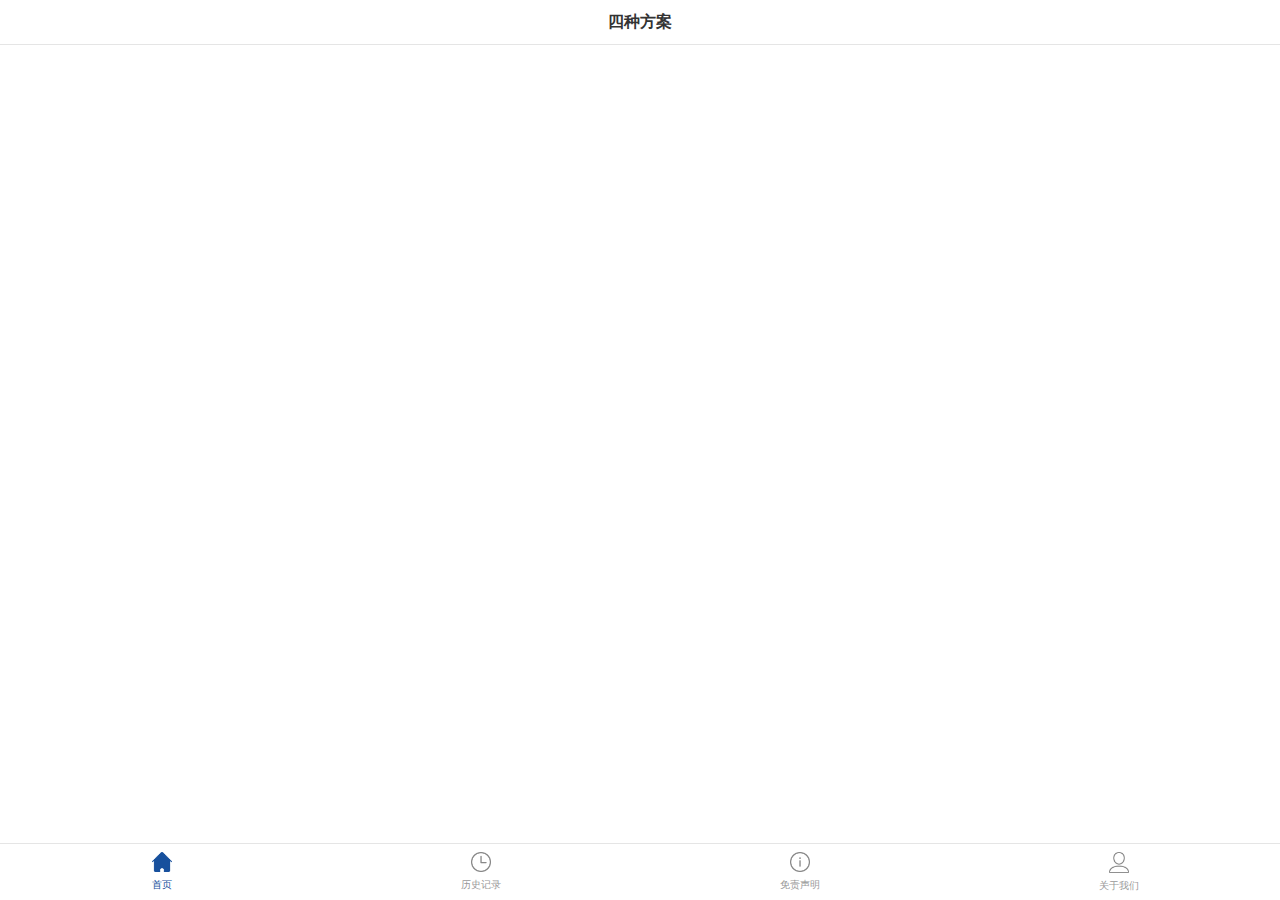
<file: index.html>
<!doctype html>
<html>
<head>
    <meta charset="utf-8">
    <meta name="viewport" content="maximum-scale=1.0,minimum-scale=1.0,user-scalable=0,width=device-width,initial-scale=1.0"/>
    <meta name="format-detection" content="telephone=no,email=no,date=no,address=no">
    <title>Hello APP</title>
    <link rel="stylesheet" type="text/css" href="./css/api.css" />
    <style type="text/css">
    html,body{
        height: 100%;
    }
    #wrap{
        height: 100%;
        display: -webkit-box;
        display: -webkit-flex;
        display: flex;
        -webkit-box-orient: vertical;
        -webkit-flex-flow: column;
               flex-flow: column;
    }
    #header{
        text-align: center; background-color: #fff; color: #333333;
        width: 100%;
        border-bottom: 1px solid #e5e5e5;
    }
    #header h1{
        font-size: 16px; height: 44px; line-height: 44px; margin: 0em; color: #333333;
    }
    #main{
        -webkit-box-flex: 1;
        -webkit-flex: 1;
        flex: 1;
        -webkit-overflow-scrolling : touch;
    }
    /*底部导航*/
    #footer{
      height: 56px;
      border-top: 1px solid #e5e5e5;
    }
    #footer ul{
      overflow: hidden;
      padding: 8px 2px 6px;
    }
    #footer ul li{
      float: left;
      width: 25%;
      text-align: center;
    }
    #footer ul li.active{
      color: #999999;
    }
    #footer ul li.active p{
      color: #17509D;
    }
    #footer ul li p{
      font-size: 10px;
      margin-top: 2px;
      color: #999999;
    }
    #footer ul li span{
      width: 20px;
      height: 20px;
    }
    </style>
</head>
<body>
    <div id="wrap">
        <div id="header">
            <h1>四种方案</h1>
        </div>
        <div id="main" class="flex-con">

        </div>
        <div id="footer">
            <ul>
              <li class="active" id="home">
                <span><img src="image/home_a.png" alt="" width="100%" class="home_img"></span>
                <p>首页</p>
              </li>
              <li id="history">
                <span><img src="image/history_b.png" alt="" width="100%" class="history_img"></span>
                <p>历史记录</p>
              </li>
              <li id="statement">
                <span><img src="image/statement_b.png" alt="" width="100%" class="statement_img"></span>
                <p>免责声明</p>
              </li>
              <li id="abuot">
                <span><img src="image/abuot_b.png" alt="" width="100%" class="abuot_img"></span>
                <p>关于我们</p>
              </li>
            </ul>
        </div>
    </div>
</body>
<script type="text/javascript" src="./script/api.js"></script>
<script type="text/javascript">
    apiready = function(){

        var header = $api.byId('header');
        //适配iOS 7+，Android 4.4+状态栏
        //$api.fixStatusBar(header);

        var headerPos = $api.offset(header);
        var main = $api.byId('main');
        var mainPos = $api.offset(main);

        var home = $api.byId('home');
        var history = $api.byId('history');
        var abuot = $api.byId('abuot');
        var statement = $api.byId('statement');

        var homeImg = $api.dom('.home_img');
        var historyImg = $api.dom('.history_img');
        var statementImg = $api.dom('.statement_img');
        var abuotImg = $api.dom('.abuot_img');


        function closeM(){
          api.closeFrame({
            name: 'drug1',
            name: 'drug2',
            name: 'drug3',
            name: 'drug4',
          });
        }
        api.openFrame({
            name: 'index',
            url: 'html/index.html',
            bounces: false,
            pageParam: {
            	y: headerPos.h,
            	h: mainPos.h
            },
            rect: {
                x: 0,
                y: headerPos.h,
                w: 'auto',
                h: mainPos.h
            }
        });


        $api.addEvt(home, 'click', function(){
          $api.text( $api.dom(header , 'h1'), '四种方案');

          $api.addCls(home, 'active');
          $api.removeCls(history, 'active');
          $api.removeCls(abuot, 'active');
          $api.removeCls(statement, 'active');

          $api.attr(homeImg,'src','image/home_a.png');
          $api.attr(historyImg,'src','image/history_b.png');
          $api.attr(statementImg,'src','image/statement_b.png');
          $api.attr(abuotImg,'src','image/abuot_b.png');

          closeM()



          api.openFrame({
              name: 'index',
              url: 'html/index.html',
              bounces: false,
              rect: {
                  x: 0,
                  y: headerPos.h,
                  w: 'auto',
                  h: mainPos.h
              }
          })
        });

        $api.addEvt(history, 'click', function(){
          $api.text( $api.dom(header , 'h1'), '历史记录');

          closeM()
          $api.removeCls(home, 'active');
          $api.addCls(history, 'active');
          $api.removeCls(abuot, 'active');
          $api.removeCls(statement, 'active');

          $api.attr(homeImg,'src','image/home_b.png');
          $api.attr(historyImg,'src','image/history_a.png');
          $api.attr(statementImg,'src','image/statement_b.png');
          $api.attr(abuotImg,'src','image/abuot_b.png');

          api.openFrame({
              name: 'result',
              url: 'html/result.html',
              bounces: false,
              reload: true,
              pageParam : {
              },
              rect: {
                  x: 0,
                  y: headerPos.h,
                  w: 'auto',
                  h: mainPos.h
              }
          });
        });


        $api.addEvt(statement, 'click', function(){
          closeM()
          $api.text( $api.dom(header , 'h1'), '免责声明');

          $api.removeCls(home, 'active');
          $api.removeCls(history, 'active');
          $api.removeCls(abuot, 'active');
          $api.addCls(statement, 'active');

          $api.attr(homeImg,'src','image/home_b.png');
          $api.attr(historyImg,'src','image/history_b.png');
          $api.attr(statementImg,'src','image/statement_a.png');
          $api.attr(abuotImg,'src','image/abuot_b.png');
          api.openFrame({
              name: 'statement',
              url: 'html/statement.html',
              bounces: false,
              rect: {
                  x: 0,
                  y: headerPos.h,
                  w: 'auto',
                  h: mainPos.h
              }
          })
        });


        $api.addEvt(abuot, 'click', function(){

          $api.text( $api.dom(header , 'h1'), '关于我们');
          closeM()
          $api.removeCls(home, 'active');
          $api.removeCls(history, 'active');
          $api.addCls(abuot, 'active');
          $api.removeCls(statement, 'active');


          $api.attr(homeImg,'src','image/home_b.png');
          $api.attr(historyImg,'src','image/history_b.png');
          $api.attr(statementImg,'src','image/statement_b.png');
          $api.attr(abuotImg,'src','image/abuot_a.png');
          api.openFrame({
              name: 'abuot',
              url: 'html/abuot.html',
              bounces: false,
              rect: {
                  x: 0,
                  y: headerPos.h,
                  w: 'auto',
                  h: mainPos.h
              }
          })

        });

    };



</script>
</html>
</file>
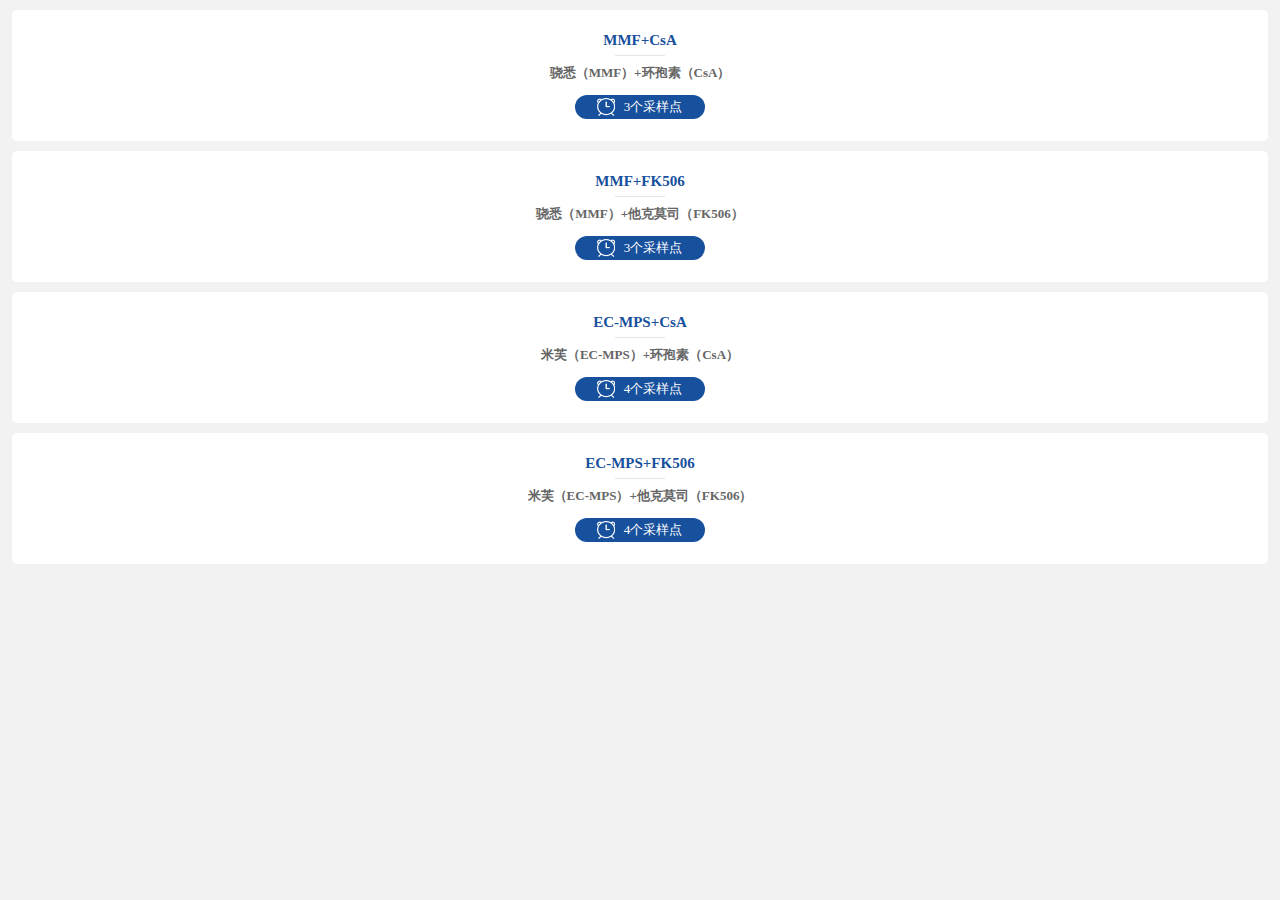
<file: html/index.html>
<!DOCTYPE html>
<html lang="en">
<head>
	<meta charset="UTF-8">
	<meta name="viewport" content="width=device-width, initial-scale=1, maximum-scale=1, user-scalable=no">
	<title>首页</title>
	<link rel="stylesheet" href="../css/common.css">
	<link rel="stylesheet" href="../css/index.css">
	<script type="text/javascript" src="../script/api.js"></script>
</head>
<body class="back">

<div class="main">
	<div id="drug_1" class="drug" data-drug="mmf_csa" data-head="骁悉（MMF）+环孢素（CsA）" data-num='1'>
		<h1>MMF+CsA</h1>
		<em></em>
		<h2>骁悉（MMF）+环孢素（CsA）</h2>
		<p><span><i>3</i>个采样点</span></p>
	</div>
	<div id="drug_2" class="drug" data-drug="mmf_fk506" data-head="骁悉（MMF）+他克莫司（FK506）" data-num='2'>
		<h1>MMF+FK506</h1>
		<em></em>
		<h2>骁悉（MMF）+他克莫司（FK506）</h2>
		<p><span><i>3</i>个采样点</span></p>
	</div>
	<div id="drug_3" class="drug" data-drug="mps_csa" data-head="米芙（EC-MPS）+环孢素（CsA）" data-num='3'>
		<h1>EC-MPS+CsA</h1>
		<em></em>
		<h2>米芙（EC-MPS）+环孢素（CsA）</h2>
		<p><span><i>4</i>个采样点</span></p>
	</div>
	<div id="drug_4" class="drug" data-drug="mps_fk506" data-head="米芙（EC-MPS）+他克莫司（FK506）" data-num='4'>
		<h1>EC-MPS+FK506</h1>
		<em></em>
		<h2>米芙（EC-MPS）+他克莫司（FK506）</h2>
		<p><span><i>4</i>个采样点</span></p>
	</div>

</div>
<script>
apiready = function(){
	var drug_1 = $api.byId('drug_1');
	var drug_2 = $api.byId('drug_2');
	var drug_3 = $api.byId('drug_3');
	var drug_4 = $api.byId('drug_4');

	var y1 = api.pageParam.y;
	var h1 = api.pageParam.h + 44;

	var div1 = $api.domAll('.drug');

	for(var i = 0; i < div1.length; i++){

		$api.addEvt(div1[i], 'click', function(){

				var dataDrug = $api.attr(this, 'data-drug');
				var num = $api.attr(this, 'data-num')
				api.openWin({
				    name: 'drug'+i,
				    url: './'+ dataDrug +'.html',
				    pageParam: {
				        name: num
				    },
				    rect: {
		                x: 0,
		                y: 0,
		                w: 'auto',
		                h: h1
		            }
				});
		});
	}

//	$api.addEvt(drug_1, 'click', function(){
//		api.openWin({
//		    name: 'drug_1',
//		    url: './mmf_csa.html',
//		    pageParam: {
//		        name: '1'
//		    }
//		});
//	});
//	$api.addEvt(drug_2, 'click', function(){
//
//		api.openWin({
//		    name: 'drug_2',
//		    url: './mmf_fk506.html',
//		    pageParam: {
//		        name: '2'
//		    }
//		});
//	});
//
//	$api.addEvt(drug_3, 'click', function(){
//		api.openWin({
//			name: 'drug_3',
//			url: './mps_csa.html',
//			pageParam: {
//				name: '3'
//			}
//		});
//	});
//
//	$api.addEvt(drug_4, 'click', function(){
//
//		api.openWin({
//				name: 'drug_4',
//				url: './mps_fk506.html',
//				pageParam: {
//					name: '4'
//				}
//		});
//	});
}
</script>

</body>
</html>
</file>
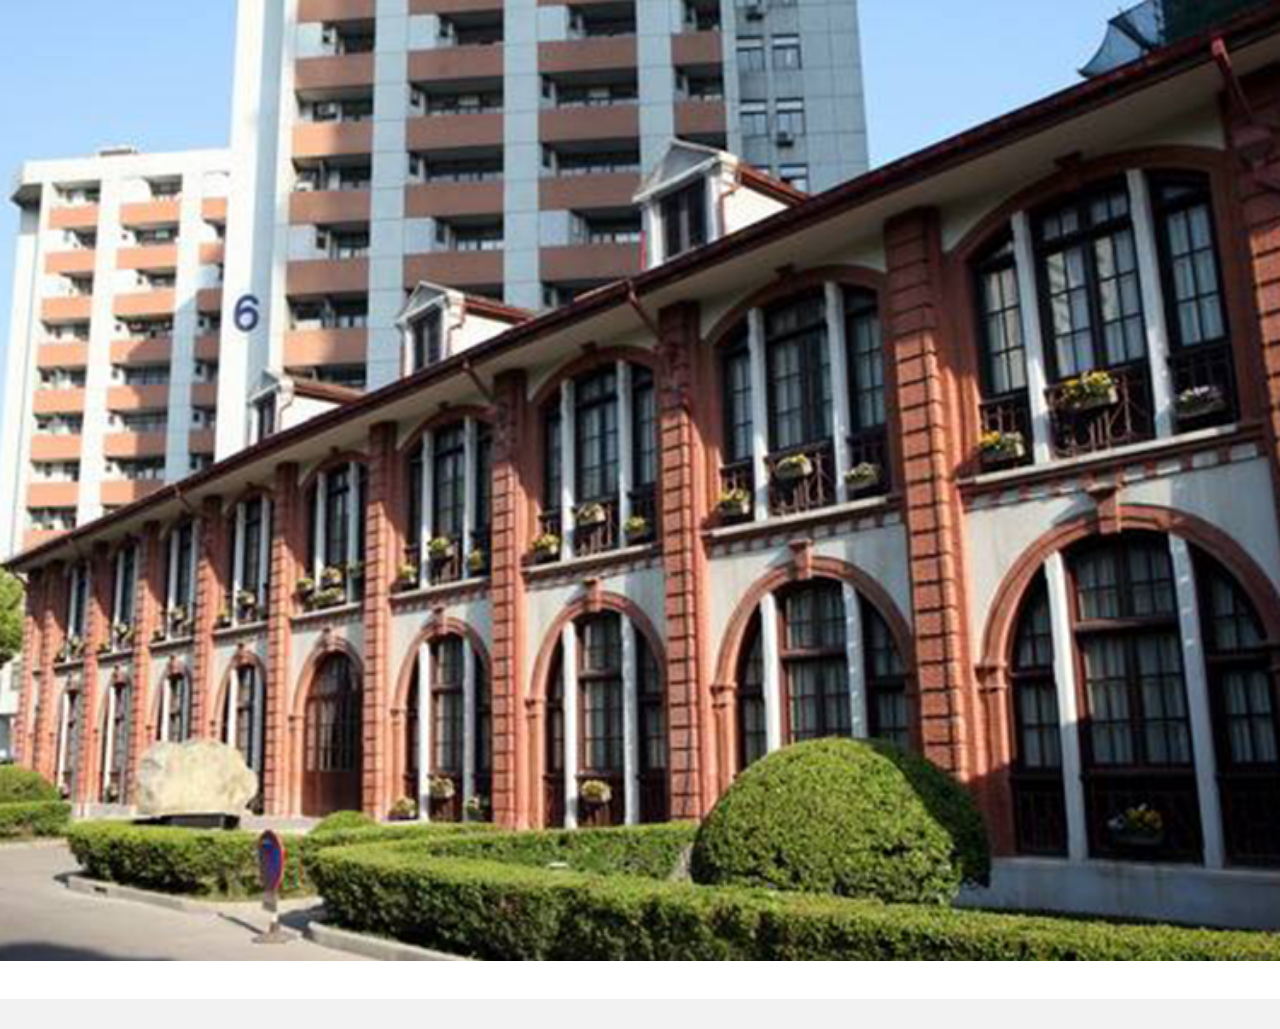
<file: html/abuot.html>
<!DOCTYPE html>
<html lang="en">
<head>
	<meta charset="UTF-8">
	<meta name="viewport" content="width=device-width, initial-scale=1, maximum-scale=1, user-scalable=no">
	<title>关于我们</title>
	<link rel="stylesheet" href="../css/common.css">
	<link rel="stylesheet" href="../css/about.css">
	<script src="../script/jquery.js"></script>
</head>
<body class="back">

<div class="main">
	<div class="banner ov"><img src="../image/about_banner.png" alt=""></div>
</div>



<script>

$.ajax({
	url: 'http://ruijinadmin.qw1000.cn/Home/About/index',
	type : "get",
	data : {
		c_title : "关于我们"
	},
	success : function( data ){
		$('.main').append( data.data.c_detail )
	},
	error : function(){
		alert(2222)
	}
})
</script>



</body>
</html>
</file>
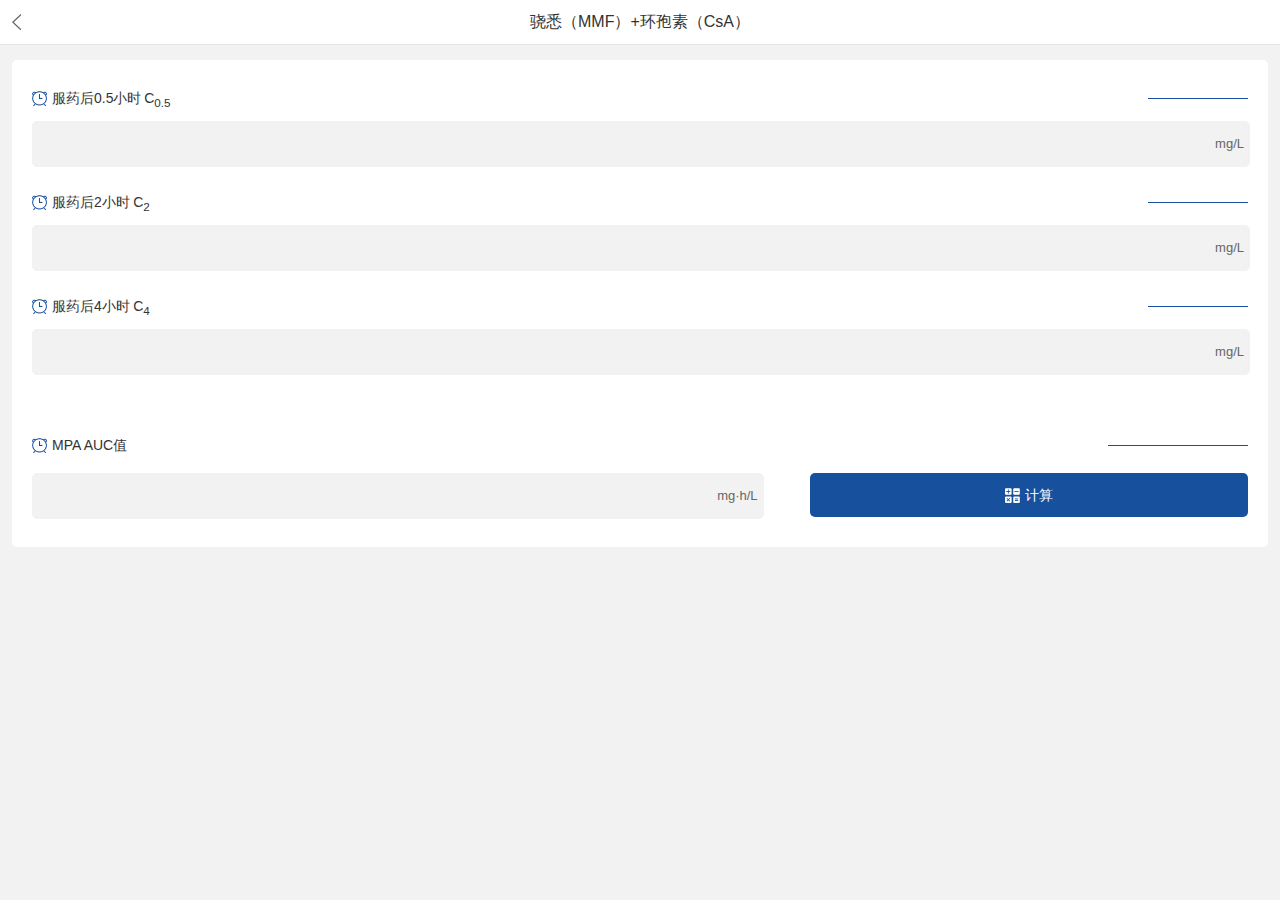
<file: html/mmf_csa.html>
<!DOCTYPE html>
<html lang="en" class="back">
<head>
	<meta charset="UTF-8">
	<meta name="viewport" content="width=device-width, initial-scale=1, maximum-scale=1, user-scalable=no">
	<title>骁悉（MMF）+环孢素（CsA）计算</title>
	<link rel="stylesheet" href="../css/common.css">
	<link rel="stylesheet" type="text/css" href="../css/api.css" />
	<script src="../script/api.js"></script>
	<script src="../script/jquery.js"></script>
</head>

<style type="text/css">

header{
	text-align: center;
	font-size: 16px;
	color: #333333;
	line-height: 44px;
	background: #fff;
	border-bottom: 1px solid #e5e5e5;
	position: fixed;;
	width: 100%;
	top: 0;
	left: 0;
	z-index: 9999999;
}
header span{
	position: absolute;
	width: 40px;
	height: 100%;
	left: 0;
}
header span img{
	width: 9px;
	height: 16px;
	margin-top: 14px;
	margin-left: 12px;
}


</style>

<body class="back">
<header><span id="return_span"><img src="../image/return.png" alt=""></span>骁悉（MMF）+环孢素（CsA）</header>

<div class="main" style="padding-top:50px; padding-bottom:66px;	background: #f2f2f2;">
	<div class="count">
		<div>
			<ul>
				<li>
					<h1>
						<span>服药后0.5小时<em>C<sub>0.5</sub></em></span>
						<b></b>
					</h1>
				</li>
				<li>
					<p>
						<input type="number" class="getVal">
						<span class="fr">mg/L</span>
					</p>
				</li>
			</ul>
		</div>
		<div>
			<ul>
				<li>
					<h1>
						<span>服药后2小时<em>C<sub>2</sub></em></span>
						<b></b>
					</h1>
				</li>
				<li>
					<p>
						<input type="number" class="getVal">
						<span class="fr">mg/L</span>
					</p>
				</li>
			</ul>
		</div>
		<div>
			<ul>
				<li>
					<h1>
						<span>服药后4小时<em>C<sub>4</sub></em></span>
						<b></b>
					</h1>
				</li>
				<li>
					<p>
						<input type="number" class="getVal">
						<span class="fr">mg/L</span>
					</p>
				</li>
			</ul>
		</div>

		<div class="maT">
			<ul>
				<li>
					<h1>
						<span>MPA AUC值</span>
						<b></b>
					</h1>
				</li>
				<li>
					<p>
						<b class="setVal"></b>
						<span class="fr">mg·h/L</span>
					</p>
					<strong><em>计算</em></strong>
				</li>
			</ul>
		</div>
	</div>
</div>

<!--<div id="footer">
	<ul>
		<li class="active">
			<span><img src="../image/home_a.png" alt=""></span>
			<p>首页</p>
		</li>
		<li>
			<span><img src="../image/history_b.png" alt=""></span>
			<p>历史记录</p>
		</li>
		<li>
			<span><img src="../image/statement_b.png" alt=""></span>
			<p>免责声明</p>
		</li>
		<li>
			<span><img src="../image/abuot_b.png" alt=""></span>
			<p>关于我们</p>
		</li>
	</ul>
</div>-->

<!-- <script src="../script/changeBjc.js"></script> -->
<script>





var returnSpan = $api.dom('#return_span');
	$api.addEvt(returnSpan, 'click', function(){
		api.closeWin({
		    name: api.frameName
		});
	});



$('strong').click(function(){
	$.ajax({
		url: 'http://ruijinadmin.qw1000.cn/Home/Drug/calculate',
		type : "post",
		data : {
			c_fixid : api.deviceId,
			c_groupid :api.pageParam.name,
			c_p1 : $('.getVal').eq(0).val(),
			c_p2 : $('.getVal').eq(1).val(),
			c_p3 : $('.getVal').eq(2).val(),
		},
		success : function( data ){
			$('.setVal').text( data.data )
		},
		error : function(){
			alert(2222)
		}
	})

})



</script>
</body>
</html>
</file>
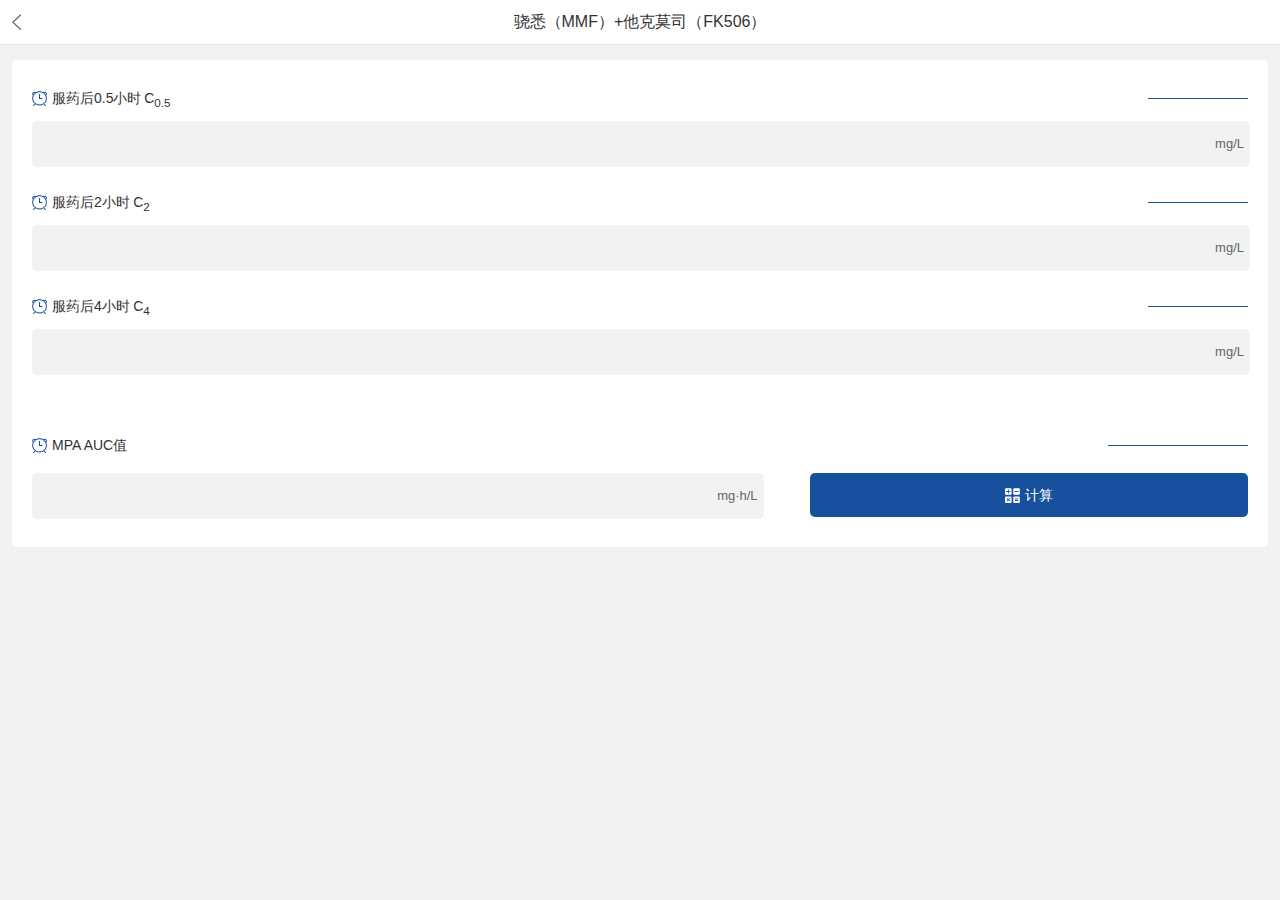
<file: html/mmf_fk506.html>
<!DOCTYPE html>
<html lang="en" class="back">
<head>
	<meta charset="UTF-8">
	<meta name="viewport" content="width=device-width, initial-scale=1, maximum-scale=1, user-scalable=no">
	<title>骁悉（MMF）+他克莫司（FK506）</title>
	<link rel="stylesheet" href="../css/common.css">
	<link rel="stylesheet" type="text/css" href="../css/api.css" />
	<script src="../script/api.js"></script>
	<script src="../script/jquery.js"></script>
</head>

<style type="text/css">

header{
	text-align: center;
	font-size: 16px;
	color: #333333;
	line-height: 44px;
	background: #fff;
	border-bottom: 1px solid #e5e5e5;
	position: fixed;;
	width: 100%;
	top: 0;
	left: 0;
	z-index: 9999999;
}
header span{
	position: absolute;
	width: 40px;
	height: 100%;
	left: 0;
}
header span img{
	width: 9px;
	height: 16px;
	margin-top: 14px;
	margin-left: 12px;
}

</style>

<body class="back">
<header><span id="return_span"><img src="../image/return.png" alt=""></span>骁悉（MMF）+他克莫司（FK506）</header>

<div class="main" style="padding-top:50px; padding-bottom:66px;	background: #f2f2f2;">
	<div class="count">
		<div>
			<ul>
				<li>
					<h1>
						<span>服药后0.5小时<em>C<sub>0.5</sub></em></span>
						<b></b>
					</h1>
				</li>
				<li>
					<p>
						<input type="number" class="getVal">
						<span class="fr">mg/L</span>
					</p>
				</li>
			</ul>
		</div>
		<div>
			<ul>
				<li>
					<h1>
						<span>服药后2小时<em>C<sub>2</sub></em></span>
						<b></b>
					</h1>
				</li>
				<li>
					<p>
						<input type="number" class="getVal">
						<span class="fr">mg/L</span>
					</p>
				</li>
			</ul>
		</div>
		<div>
			<ul>
				<li>
					<h1>
						<span>服药后4小时<em>C<sub>4</sub></em></span>
						<b></b>
					</h1>
				</li>
				<li>
					<p>
						<input type="number" class="getVal">
						<span class="fr">mg/L</span>
					</p>
				</li>
			</ul>
		</div>

		<div class="maT">
			<ul>
				<li>
					<h1>
						<span>MPA AUC值</span>
						<b></b>
					</h1>
				</li>
				<li>
					<p>
						<b class="setVal"></b>
						<span class="fr">mg·h/L</span>
					</p>
					<strong><em>计算</em></strong>
				</li>
			</ul>
		</div>
	</div>
</div>

<!--<div id="footer">
	<ul>
		<li class="active">
			<span><img src="../image/home_a.png" alt=""></span>
			<p>首页</p>
		</li>
		<li>
			<span><img src="../image/history_b.png" alt=""></span>
			<p>历史记录</p>
		</li>
		<li>
			<span><img src="../image/statement_b.png" alt=""></span>
			<p>免责声明</p>
		</li>
		<li>
			<span><img src="../image/abuot_b.png" alt=""></span>
			<p>关于我们</p>
		</li>
	</ul>
</div>-->

<script src="../script/changeBjc.js"></script>
<script>
var returnSpan = $api.dom('#return_span');
	$api.addEvt(returnSpan, 'click', function(){
		api.closeWin({
		    name: api.frameName
		});
	});



	$('strong').click(function(){

		$.ajax({
			url: 'http://ruijinadmin.qw1000.cn/Home/Drug/calculate',
			type : "post",
			data : {
				c_fixid : api.deviceId,
				c_groupid :	api.pageParam.name,
				c_p1 : $('.getVal').eq(0).val(),
				c_p2 : $('.getVal').eq(1).val(),
				c_p3 : $('.getVal').eq(2).val(),
			},
			success : function( data ){
				$('.setVal').text( data.data )
			},
			error : function(){
				alert(2222)
			}
		})

	})
</script>
</body>
</html>
</file>
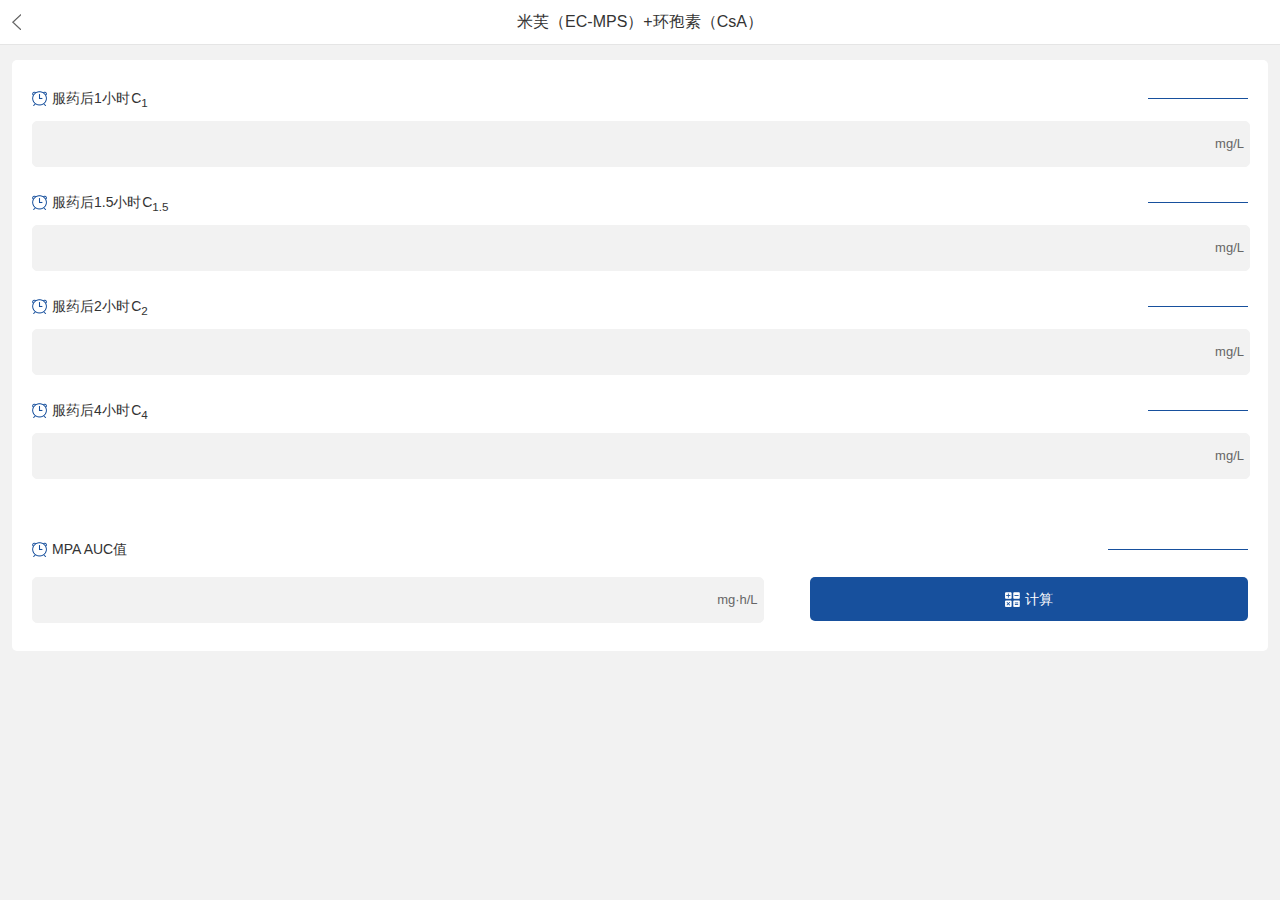
<file: html/mps_csa.html>
<!DOCTYPE html>
<html lang="en" class="back">
<head>
	<meta charset="UTF-8">
	<meta name="viewport" content="width=device-width, initial-scale=1, maximum-scale=1, user-scalable=no">
	<title>米芙（EC-MPS）+环孢素（CsA）</title>
	<link rel="stylesheet" href="../css/common.css">
	<link rel="stylesheet" type="text/css" href="../css/api.css" />
	<script src="../script/api.js"></script>
	<script src="../script/jquery.js"></script>
</head>

<style type="text/css">

header{
	text-align: center;
	font-size: 16px;
	color: #333333;
	line-height: 44px;
	background: #fff;
	border-bottom: 1px solid #e5e5e5;
	position: fixed;;
	width: 100%;
	top: 0;
	left: 0;
	z-index: 9999999;
}
header span{
	position: absolute;
	width: 40px;
	height: 100%;
	left: 0;
}
header span img{
	width: 9px;
	height: 16px;
	margin-top: 14px;
	margin-left: 12px;
}



.count div:nth-of-type(1) ul li h1 span em{
	right: -18px;
}
.count div:nth-of-type(2) ul li h1 span em{
	right: -27px;
}
.count div:nth-of-type(3) ul li h1 span em{
	right: -18px;
}
.count div:nth-of-type(4) ul li h1 span em{
	right: -18px;
}

</style>

<body class="back">
<header><span id="return_span"><img src="../image/return.png" alt=""></span>米芙（EC-MPS）+环孢素（CsA）</header>

<div class="main" style="padding-top:50px; padding-bottom:66px;	background: #f2f2f2;">
	<div class="count">
		<div>
			<ul>
				<li>
					<h1>
						<span>服药后1小时<em>C<sub>1</sub></em></span>
						<b></b>
					</h1>
				</li>
				<li>
					<p>
						<input type="number" class="getVal">
						<span class="fr">mg/L</span>
					</p>
				</li>
			</ul>
		</div>
		<div>
			<ul>
				<li>
					<h1>
						<span>服药后1.5小时<em>C<sub>1.5</sub></em></span>
						<b></b>
					</h1>
				</li>
				<li>
					<p>
						<input type="number" class="getVal">
						<span class="fr">mg/L</span>
					</p>
				</li>
			</ul>
		</div>
		<div>
			<ul>
				<li>
					<h1>
						<span>服药后2小时<em>C<sub>2</sub></em></span>
						<b></b>
					</h1>
				</li>
				<li>
					<p>
						<input type="number" class="getVal">
						<span class="fr">mg/L</span>
					</p>
				</li>
			</ul>
		</div>
		<div>
			<ul>
				<li>
					<h1>
						<span>服药后4小时<em>C<sub>4</sub></em></span>
						<b></b>
					</h1>
				</li>
				<li>
					<p>
						<input type="number" class="getVal">
						<span class="fr">mg/L</span>
					</p>
				</li>
			</ul>
		</div>

		<div class="maT">
			<ul>
				<li>
					<h1>
						<span>MPA AUC值</span>
						<b></b>
					</h1>
				</li>
				<li>
					<p>
						<b class="setVal"></b>
						<span class="fr">mg·h/L</span>
					</p>
					<strong><em>计算</em></strong>
				</li>
			</ul>
		</div>
	</div>
</div>

<!--<div id="footer">
	<ul>
		<li class="active">
			<span><img src="../image/home_a.png" alt=""></span>
			<p>首页</p>
		</li>
		<li>
			<span><img src="../image/history_b.png" alt=""></span>
			<p>历史记录</p>
		</li>
		<li>
			<span><img src="../image/statement_b.png" alt=""></span>
			<p>免责声明</p>
		</li>
		<li>
			<span><img src="../image/abuot_b.png" alt=""></span>
			<p>关于我们</p>
		</li>
	</ul>
</div>-->

<script src="../script/changeBjc.js"></script>
<script>
var returnSpan = $api.dom('#return_span');
	$api.addEvt(returnSpan, 'click', function(){
		api.closeWin({
		    name: api.frameName
		});
	});
	$('strong').click(function(){
		$.ajax({
			url: 'http://ruijinadmin.qw1000.cn/Home/Drug/calculate',
			type : "post",
			data : {
				c_fixid : api.deviceId,
				c_groupid :api.pageParam.name,
				c_p1 : $('.getVal').eq(0).val(),
				c_p2 : $('.getVal').eq(1).val(),
				c_p3 : $('.getVal').eq(2).val(),
				c_p4 : $('.getVal').eq(3).val(),
			},
			success : function( data ){
				$('.setVal').text( data.data )
			},
			error : function(){
				alert(2222)
			}
		})

	})
</script>
</body>
</html>
</file>
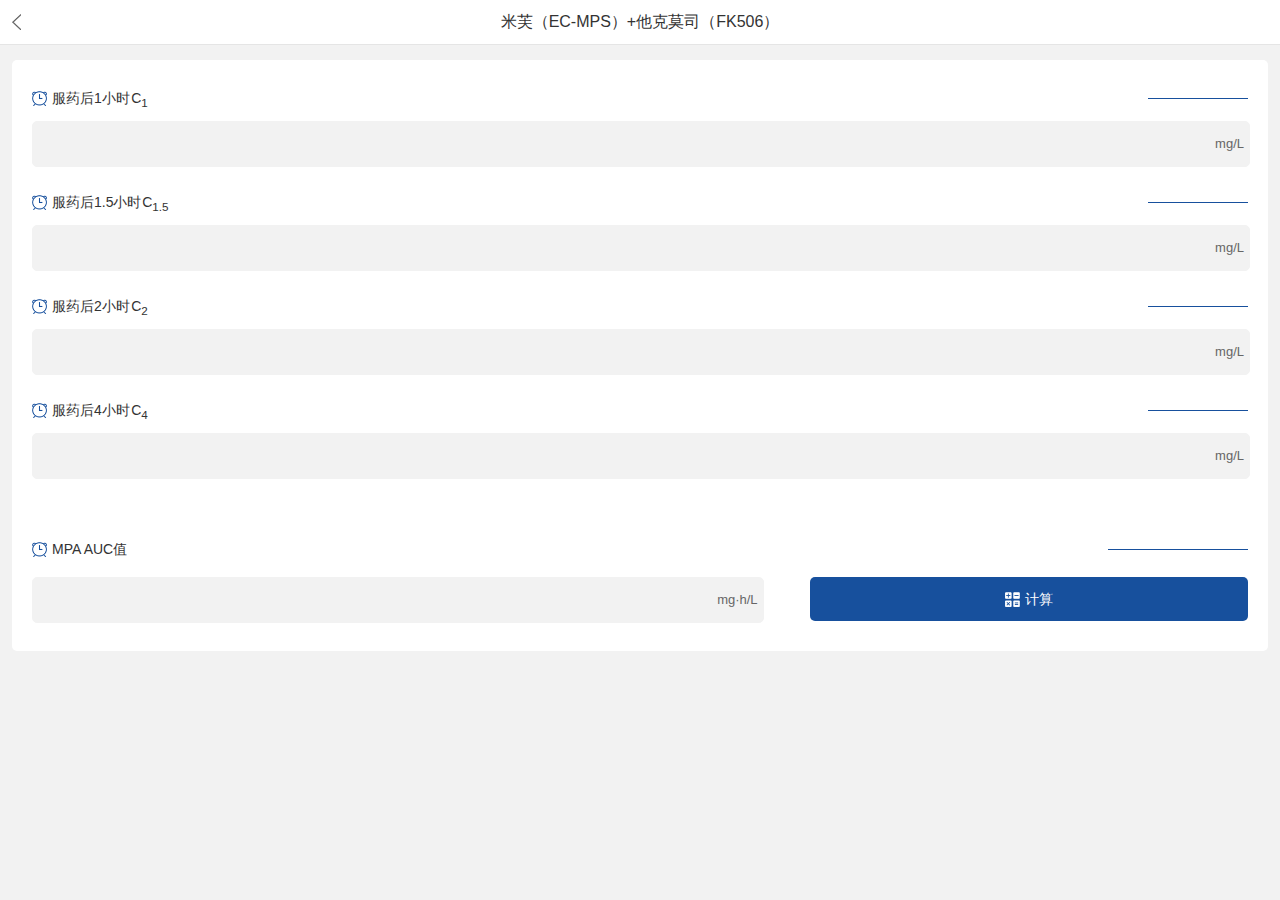
<file: html/mps_fk506.html>
<!DOCTYPE html>
<html lang="en" class="back">
<head>
	<meta charset="UTF-8">
	<meta name="viewport" content="width=device-width, initial-scale=1, maximum-scale=1, user-scalable=no">
	<title>米芙（EC-MPS）+他克莫司（FK506）</title>
	<link rel="stylesheet" href="../css/common.css">
	<link rel="stylesheet" type="text/css" href="../css/api.css" />
	<script src="../script/api.js"></script>
	<script src="../script/jquery.js"></script>
</head>

<style type="text/css">

header{
	text-align: center;
	font-size: 16px;
	color: #333333;
	line-height: 44px;
	background: #fff;
	border-bottom: 1px solid #e5e5e5;
	position: fixed;;
	width: 100%;
	top: 0;
	left: 0;
	z-index: 9999999;
}
header span{
	position: absolute;
	width: 40px;
	height: 100%;
	left: 0;
}
header span img{
	width: 9px;
	height: 16px;
	margin-top: 14px;
	margin-left: 12px;
}





.count div:nth-of-type(1) ul li h1 span em{
	right: -18px;
}
.count div:nth-of-type(2) ul li h1 span em{
	right: -27px;
}
.count div:nth-of-type(3) ul li h1 span em{
	right: -18px;
}
.count div:nth-of-type(4) ul li h1 span em{
	right: -18px;
}

</style>

<body class="back">
<header><span id="return_span"><img src="../image/return.png" alt=""></span>米芙（EC-MPS）+他克莫司（FK506）</header>

<div class="main" style="padding-top:50px; padding-bottom:66px;	background: #f2f2f2;">
	<div class="count">
		<div>
			<ul>
				<li>
					<h1>
						<span>服药后1小时<em>C<sub>1</sub></em></span>
						<b></b>
					</h1>
				</li>
				<li>
					<p>
						<input type="number" class="getVal">
						<span class="fr">mg/L</span>
					</p>
				</li>
			</ul>
		</div>
		<div>
			<ul>
				<li>
					<h1>
						<span>服药后1.5小时<em>C<sub>1.5</sub></em></span>
						<b></b>
					</h1>
				</li>
				<li>
					<p>
						<input type="number" class="getVal">
						<span class="fr">mg/L</span>
					</p>
				</li>
			</ul>
		</div>
		<div>
			<ul>
				<li>
					<h1>
						<span>服药后2小时<em>C<sub>2</sub></em></span>
						<b></b>
					</h1>
				</li>
				<li>
					<p>
						<input type="number" class="getVal">
						<span class="fr">mg/L</span>
					</p>
				</li>
			</ul>
		</div>
		<div>
			<ul>
				<li>
					<h1>
						<span>服药后4小时<em>C<sub>4</sub></em></span>
						<b></b>
					</h1>
				</li>
				<li>
					<p>
						<input type="number" class="getVal">
						<span class="fr">mg/L</span>
					</p>
				</li>
			</ul>
		</div>

		<div class="maT">
			<ul>
				<li>
					<h1>
						<span>MPA AUC值</span>
						<b></b>
					</h1>
				</li>
				<li>
					<p>
						<b class="setVal"></b>
						<span class="fr">mg·h/L</span>
					</p>
					<strong><em>计算</em></strong>
				</li>
			</ul>
		</div>
	</div>
</div>

<!--<div id="footer">
	<ul>
		<li class="active">
			<span><img src="../image/home_a.png" alt=""></span>
			<p>首页</p>
		</li>
		<li>
			<span><img src="../image/history_b.png" alt=""></span>
			<p>历史记录</p>
		</li>
		<li>
			<span><img src="../image/statement_b.png" alt=""></span>
			<p>免责声明</p>
		</li>
		<li>
			<span><img src="../image/abuot_b.png" alt=""></span>
			<p>关于我们</p>
		</li>
	</ul>
</div>-->

<script src="../script/changeBjc.js"></script>
<script>
var returnSpan = $api.dom('#return_span');
	$api.addEvt(returnSpan, 'click', function(){
		api.closeWin({
		    name: api.frameName
		});
	});
	$('strong').click(function(){
		$.ajax({
			url: 'http://ruijinadmin.qw1000.cn/Home/Drug/calculate',
			type : "post",
			data : {
				c_fixid : api.deviceId,
				c_groupid :api.pageParam.name,
				c_p1 : $('.getVal').eq(0).val(),
				c_p2 : $('.getVal').eq(1).val(),
				c_p3 : $('.getVal').eq(2).val(),
				c_p4 : $('.getVal').eq(3).val(),
			},
			success : function( data ){
				$('.setVal').text( data.data )
			},
			error : function(){
				alert(2222)
			}
		})

	})
</script>
</body>
</html>
</file>
<file: css/api.css>
html{
	font-family: sans-serif;
}
html,body,header,section,footer,div,ul,ol,li,img,a,span,em,del,legend,center,strong,var,fieldset,form,label,dl,dt,dd,cite,input,hr,time,mark,code,figcaption,figure,textarea,h1,h2,h3,h4,h5,h6,p{
	margin:0;
	border:0;
	padding:0;
	font-style:normal;
}
html,body {
	-webkit-touch-callout:none;
	-webkit-text-size-adjust:none;
	-webkit-tap-highlight-color:rgba(0, 0, 0, 0);
	-webkit-user-select:none;
	background-color: #fff;
}
nav,article,aside,details,main,header,footer,section,fieldset,figcaption,figure{
	display: block;
}
img,a,button,em,del,strong,var,label,cite,small,time,mark,code,textarea{
	display:inline-block;
}
header,section,footer {
	position:relative;
}
ol,ul{
	list-style:none;
}
input,button,textarea {
	border:0;
	margin:0;
	padding:0;
	font-size:1em;
	line-height:1em;
	/*-webkit-appearance:none;*/
	background-color:rgba(0, 0, 0, 0);
}
span{
	display:inline-block;
}
a:active, a:hover {
  outline: 0;
}
a, a:visited{
	text-decoration:none;
}

label, .wordWrap{
    word-wrap: break-word;
    word-break: break-all;
}
table {
  border-collapse: collapse;
  border-spacing: 0;
}
td,th {
  padding: 0;
}
.clearfix:after{
	content: ' ';
	display: block;
	clear: both;
	visibility:hidden;
	line-height: 0;
	height:0;
}
.loading_more{
	display: block;
	height: 1.5em;
	width: 100%;
}
.loading_more:before {
	display: inline-block; vertical-align: text-bottom;
	content: ' '; height: 16px; width: 16px; margin-right: 6px;
	background: url(../image/loading_more.gif) no-repeat center;
	-webkit-background-size: contain;
	background-size: contain;
} 
.loading_more:after {
	content: '加载更多';	
}
</file>
<file: css/common.css>
*{
	margin: 0 auto;
	padding: 0;
}
.back{
	background: #f2f2f2;
}
ul,ol{
	list-style: none;
}
a{
	text-decoration: none;
}
img{
	float: left;
	border: 0;
	width: 100%;
}
i,em{
	font-style: normal;
}
.fl{
	float: left;
}
.fr{
	float: right;
}
.ov{
	overflow: hidden;
}
.highlight{
	-webkit-tap-highlight-color:rgba(255,0,0,0);
}
/*main*/

/*头部声明*/
header{
	text-align: center;
	font-size: 16px;
	color: #333333;
	line-height: 44px;
	height: 44px;
	background: #fff;
	border-bottom: 1px solid #e5e5e5;
	position: fixed;
	top: 0;
	width: 100%;
}
header span{
	position: absolute;
	width: 40px;
	height: 100%;
	left: 0;
}
header span img{
	width: 9px;
	height: 16px;
	margin-top: 14px;
	margin-left: 12px;
}





/*计算页面*/
.count{
	background: #fff;
	margin: 10px 12px 0;
	border-radius: 5px;
	padding: 28px 20px;
}
.count div{
	margin-bottom: 25px;
}
.count div.maT{
	margin-top: 60px;
	margin-bottom: 0;
}
.count div.ma{
	margin-bottom: 0;
}
.count div ul li h1{
	font-size: 14px;
	font-weight: 500;
	color: #333333;
	position: relative;
	line-height: 20px;
	overflow: hidden;

}
.count div ul li h1 span{
	background: url('../image/alarm_b.png') left center/15px 15px no-repeat;
	padding-left: 20px;
	float: left;
	position: relative;
}
.count div:nth-of-type(2) ul li h1 span em{
	right: -20px;
}
.count div:nth-of-type(1) ul li h1 span em{
	right: -29px;
}
.count div:nth-of-type(3) ul li h1 span em{
	right: -20px;
}
.count div ul li h1 span em{
	position: absolute;
}
.count div ul li h1 b{
	position: absolute;
	width: 100px;
	height: 1px;
	background: #17509d;
	right: 0;
	top: 10px;
}

.count div ul li p{
	line-height: 44px;
	width: 100%;
	border-radius: 5px;
	background: #f2f2f2;
	font-size: 13px;
	border: 1px solid #f2f2f2;
	margin-top: 13px;
	overflow: hidden;
}
.count div ul li p span{
	padding-right: 5px;
	color: #666666;
}
.count div ul li p input{
	line-height: 44px;
	border: none;
	margin-left: 10px;
	outline: medium;
	background: none;
	float: left;
	width: 200px;
	-webkit-tap-highlight-color:rgba(255,0,0,0);
}

.count div:last-child ul li h1 b{
	width: 140px;
}
.count div:last-child ul li:last-child{
	margin-top: 18px;
	overflow: hidden;
}
.count div:last-child ul li p{
	width: 60%;
	float: left;
	margin-top: 0;
	height: 44px;
}
.count div:last-child ul li p b{
	width: 82px;
	line-height: 44px;
	height: 44px;
	border: none;
	margin-left: 10px;
	float: left;
	-webkit-tap-highlight-color:rgba(255,0,0,0);
}
.count div:last-child ul li strong{
	font-size: 14px;
	color: #fff;
	background: #17509d;
	border-radius: 5px;
	width: 36%;
	line-height: 44px;
	float: right;
	text-align: center;
}
.count div:last-child ul li strong em{
	background: url('../image/count.png') left/ 15px 15px no-repeat;
	padding-left: 20px;
	font-weight: 500;
}
</file>
<file: css/index.css>
.main{

	padding-bottom: 10px;
}
.main div{
	background: #fff;
	border-radius: 5px;
	text-align: center;
	margin: 0 12px;
	margin-top: 10px;
	padding-bottom: 22px;
}
.main div h1{
	font-size: 15px;
	color: #17509d;
	padding-top: 22px;
}
.main div em{
	display: block;
	width: 50px;
	height: 1px;
	background: #e5e5e5;
	margin-top: 6px;
}
.main div h2{
	font-size: 13px;
	color: #666666;
	padding-top: 8px;
}
.main div p{
	width: 130px;
	line-height: 24px;
	border-radius: 30px;
	background: #17509D;
	font-size: 13px;
	color: #ffffff;
	overflow: hidden;
	margin-top: 13px;
	overflow: hidden;
}
.main div p span{
	display: block;
	width: 60px;
	margin: 0 auto;
	background: url('../image/alarm_w.png') 0  center/18px 18px no-repeat;
	padding-left: 26px;

}
.main div p span i{
	font-style: normal;
}
</file>
<file: css/about.css>
.main{
	background: #fff;
	padding-bottom: 23px;
	margin-bottom: 30px;
}
.main .banner{
	padding-bottom: 15px;
}
.main p{
	font-size: 14px;
	color: #666666;
	padding: 0 13px;
	line-height: 20px;
}
</file>
